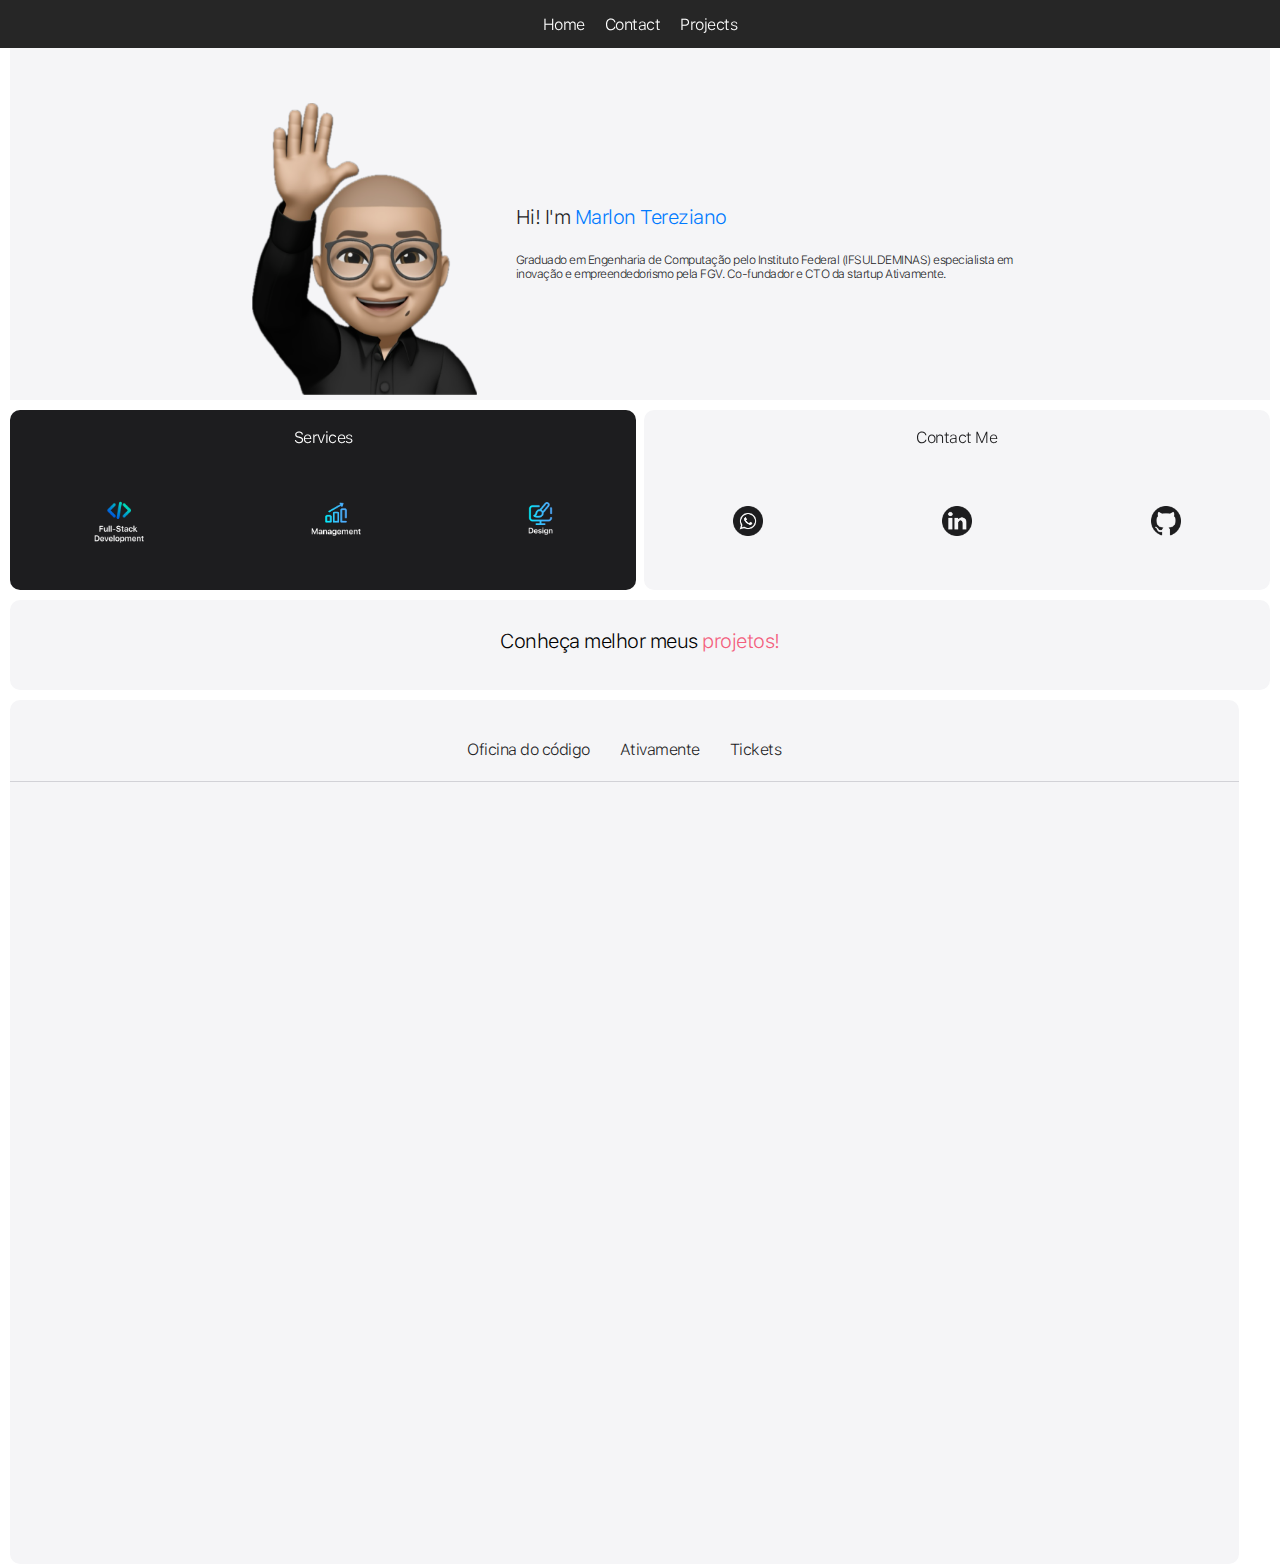
<file: index.html>
<!DOCTYPE html>
<html lang="en">

<head>
    <meta charset="UTF-8">
    <meta name="viewport" content="width=device-width, initial-scale=1.0">
    <title>Marlon Tereziano</title>
    <link rel="stylesheet" href="/styles/home.css">
</head>

<body>
    <header>
        <button>
            <a href="/">Home</a>
        </button>
        <!-- <button>
            <a href="#services">About</a>
        </button> -->
        <button>
            <a href="#contact">Contact</a>
        </button>
        <button>
            <a href="#button-portal">Projects</a>
        </button>
    </header>
    <div class="about">
        <img src="/assets/img/marlon.png"alt="Marlon Tereziano">
        <h1>Hi! I'm
            <span>
                Marlon Tereziano
            </span>
            <br>
            <br>
            <p>
                Graduado em Engenharia de Computação pelo Instituto Federal (IFSULDEMINAS) especialista em inovação e empreendedorismo pela FGV. Co-fundador e CTO da startup Ativamente.
            </p>
        </h1>
    </div>
    <div class="services" id="contact" >
        <div class="services-container">
            <h1 >Services</h1>
            <div class="services-items">
                <img src="/assets/img/full-stack.png" alt="" class="fullstack">
                <img src="/assets/img/management.png" alt="" class="management">
                <img src="/assets/img/design.png" alt="" class="design">
            </div>
        </div>
        <div class="contact-container">
            <h1>Contact Me</h1>
            <div class="contact-items">
                <button>
                    <a href="https://api.whatsapp.com/send?phone=5535991777791" target="_blank"><img src="/assets/img/wpp.png" alt=""></a>
                </button>
                <button>
                    <a href="https://www.linkedin.com/in/marlonphilipe"  target="_blank"><img src="/assets/img/linkedin.png" alt=""></a>
                </button>
                <button>
                    <a href="https://github.com/MarlonTereziano"  target="_blank"><img src="/assets/img/github.png" alt=""></a>
                </button>
            </div>
        </div>
    </div>

    <div class="findmore-container" id="find-out">
        <h1 class="talk">
            Conheça melhor meus&nbsp
            <span>
                projetos!
            </span>
        </h1>
    </div>

    <div class="projects">
        <div class="header-projects">
            <button id="button-oficina">
                <a href="#button-oficina">Oficina do código</a>
            </button>
            <button id="button-portal">
                <a href="#button-portal">Ativamente</a>
            </button>
            <button id="button-tickets">
                <a href="#button-tickets">Tickets</a>
            </button>
        </div>
        <!-- Contêiner para a imagem -->
        <div class="image-container" id="image-container"></div> 

    </div>


    <script>
        document.getElementById('button-portal').addEventListener('click', function (event) {
            document.getElementById('image-container').innerHTML = '<div> <h1 class="ativamente">Ativamente</h1> <br> <p>Co-fundador e CTO do Ativamente - Startup da Editora A Recreativa - projeto de educação que atende mais de 12.000 crianças e adolescentes em operação ativa na rede pública brasileira e outras 6.000 em laboratórios experimentais em 3 estados distintos brasileiros.</p> </div> <img src="/assets/img/portal.png" alt="Portal Ativamente"> ';
        });

        document.getElementById('button-oficina').addEventListener('click', function (event) {
            document.getElementById('image-container').innerHTML = '<div> <h1 class="oficina">Oficina do Código</h1> <br> <p>Idealizador e desenvolvedor do projeto Oficina do Código - Plataforma em desenvolvimento para introdução no ensino de programação para crianças, focada em ser o mais simples possível, evitando barreiras iniciais de entrada em plataformas mais complexas como Scratch ou Code.org, mas ainda sim abortando aspectos como a programação em blocos, lógica de comparadores, laços, etc. A plataforma é integrada com a Google Blockly.</p> </div> <img src="/assets/img/oficina.png" alt="Oficina do código">';
        });

        document.getElementById('button-tickets').addEventListener('click', function (event) {
            document.getElementById('image-container').innerHTML = '<div> <h1 class="tickets">Mb. Tickets</h1> <br> <p>Conceito de plataforma para venda e gerenciamento de ingressos feito para a empresa Mb. Labs. O Projeto foi desenvolvido em NEXT com a linguagem de programação JavaScript + o Superset de ferramentas TypeScript.</p> </div> <img src="/assets/img/tickets.png" alt="Tickets">';
        });
    </script>


</body>

</html>
</file>
<file: styles/home.css>
@font-face {
    font-family: 'sf-pro';
    src: url('/assets/fonts/SF-Pro.otf');
}

* {
    font-family: 'sf-pro';
    letter-spacing: -0.5px;
    margin: 0;
    padding: 0;
}

body {
    background-color: white;
    width: 100vw;
}

header {
    position: fixed;
    top: 0;
    background-color: rgba(0, 0, 0, 0.85);
    width: 100vw;
    height: 3rem;
    display: flex;
    align-items: center;
    justify-content: center;
}

header button {
    background-color: transparent;
    border: none;
    color: white;
    margin: 0 10px 0 10px;
}

header button a {
    height: 100%;
    background-color: transparent;
    border: none;
    color: white;
    font-size: 1rem;
    text-decoration: none;
    font-weight: lighter;
}

.about {
    display: flex;
    flex-direction: row;
    align-items: center;
    justify-content: center;
    margin-top: 2.5rem;
    height: 40vh;
    background-color: #F5F5F7;
    margin: 2.5rem 10px 0 10px;
}

.about h1 {
    font-size: 2vw;
    font-weight: 500;
    margin-top: 5vh;
    color: #1d1d1f;
    width: 30%;
    margin-left: 3vw;
}


.about h1 p {
    font-size: 1.3vw;
    font-weight: 100;
}

.about h1 span {
    color: #007AFF
}

.about img {
    width: 25vh;
    margin-top: 6.5vh;
}

.services {
    margin: 10px 10px 0 10px;
    height: 20vh;
    display: flex;
    align-items: center;
    justify-content: space-between;
}

.services .services-container {
    width: 49.7%;
    height: 100%;
    background-color: #1d1d1f;
    border-radius: 10px;
    color: white;
    display: flex;
    align-items: center;
    justify-content: center;
    flex-direction: column;
}

.services .services-container h1 {
    position: absolute;
    margin-top: -14vh;
    font-weight: 500;
    font-size: 1.5vw;
}

.services .services-items {
    margin-top: 5vh;
    display: flex;
    align-items: flex-start;
    justify-content: space-around;
    width: 80%;
}

.services-items img {
    width: 5vw;
    margin: 0 2vw 0 2vw;
}

.services-items .design {
    width: 2.6vw;
}

.services-items .fullstack {
    margin-top: -5px;
}

.services .contact-container {
    width: 49.7%;
    height: 100%;
    background-color: #F5F5F7;
    border-radius: 10px;
    color: #1d1d1f;
    display: flex;
    align-items: center;
    justify-content: center;
    flex-direction: column;
}

.services .contact-container h1 {
    margin-top: -14vh;
    position: absolute;
    font-weight: 500;
    font-size: 1.5vw;
}

.services .contact-items {
    margin-top: 5vh;
    display: flex;
    align-items: flex-start;
    justify-content: space-around;
    width: 80%;
}

.contact-container button {
    background-color: transparent;
    border: none;
}

.contact-container img {
    width: 3vw;
}

.talk {
    display: flex;
    align-items: center;
    justify-content: center;
    height: 9vh;
    font-size: 2vw;
    font-weight: 300;
}

.talk span {
    color: #F35F7E;
}

.findmore-container {
    height: 10vh;
    background-color: #F5F5F7;
    margin:10px 10px 0 10px;
    border-radius: 10px;
}

.projects{
    height: 96vh;
    background-color: #F5F5F7;
    margin:10px 10px 0 10px;
    border-radius: 10px;
    display: flex;
    align-items: flex-start;
    justify-content: center;
    color: #1d1d1f;
    width: 49%;
}

.header-projects{
    margin-top: 2vh;
    display: flex;
    justify-content: center;
    border-bottom: 1px solid #d2d2d7;
    width: 70vw;
    height: 7vh;
}

.header-projects button{
    background-color: transparent;
    border: none;
    margin: 0 50px 0 50px;
}

.header-projects button a{
    color: #1d1d1f;
    text-decoration: none;
    font-size: 16px;
    font-weight: 300;
}

.header-projects button a:hover{
    color: #1d1d1f;
    text-decoration: underline;
    text-underline-offset: 2.8vh; 
}

.image-container{
    margin-top: 17vh;
    position: absolute;
    flex-direction: column;
    display: flex;
    align-items: center;
    justify-content: center;
}

.image-container img{
    width: 80vh;
}

.image-container div{
    position: absolute;
    margin-right: -100vw;
    width: 40vw;
}

.image-container h1{
    font-weight: 500;
}

.image-container .ativamente{
    color: #6e6e73;
}

.image-container .oficina{
    color: #6bca4e;
}

.image-container .tickets{
    color: #F35F7E;
}

.image-container p{
    font-weight: lighter;
    font-size: 20px;
}

@media (max-aspect-ratio: 4/2.8){
    .projects{
        width: 96%;
    }
    .projects img{
        width: 70vw;
    }

    .projects .header-projects{
        width: 100vw;
    }
    .projects .header-projects button{
        margin: 0 15px 0 15px;
    }
    .image-container div{
        position: relative;
        margin-right: 0;
        margin-bottom: 30px;
        width: 95%;
    }

    .about h1{
        font-size: 20px;
        width: 40vw;
    }

    .about h1 p{
        font-size: 12px;
    }

    .services .services-container h1{
        font-size: 16px;
    }
    .services .contact-container h1{
        font-size: 16px;
    }
    .services .services-items{
        width: 100%;
    }

    .services .services-items img{
        width: 50px;
     }

    .services .services-items .design{
        width: 25px;
     }

     .services .contact-items{
         width: 100%;
     }
 
     .services .contact-items img{
         width: 30px;
      }
      .talk{
        font-size: 20px;
    }
 
    
}

/* @media (max-width: 630px){
    .projects .header-projects button{
        background-color: green;

    }
    .projects .header-projects button a{
        font-size: 2vw;
        background-color: red;
    }
} */
</file>
